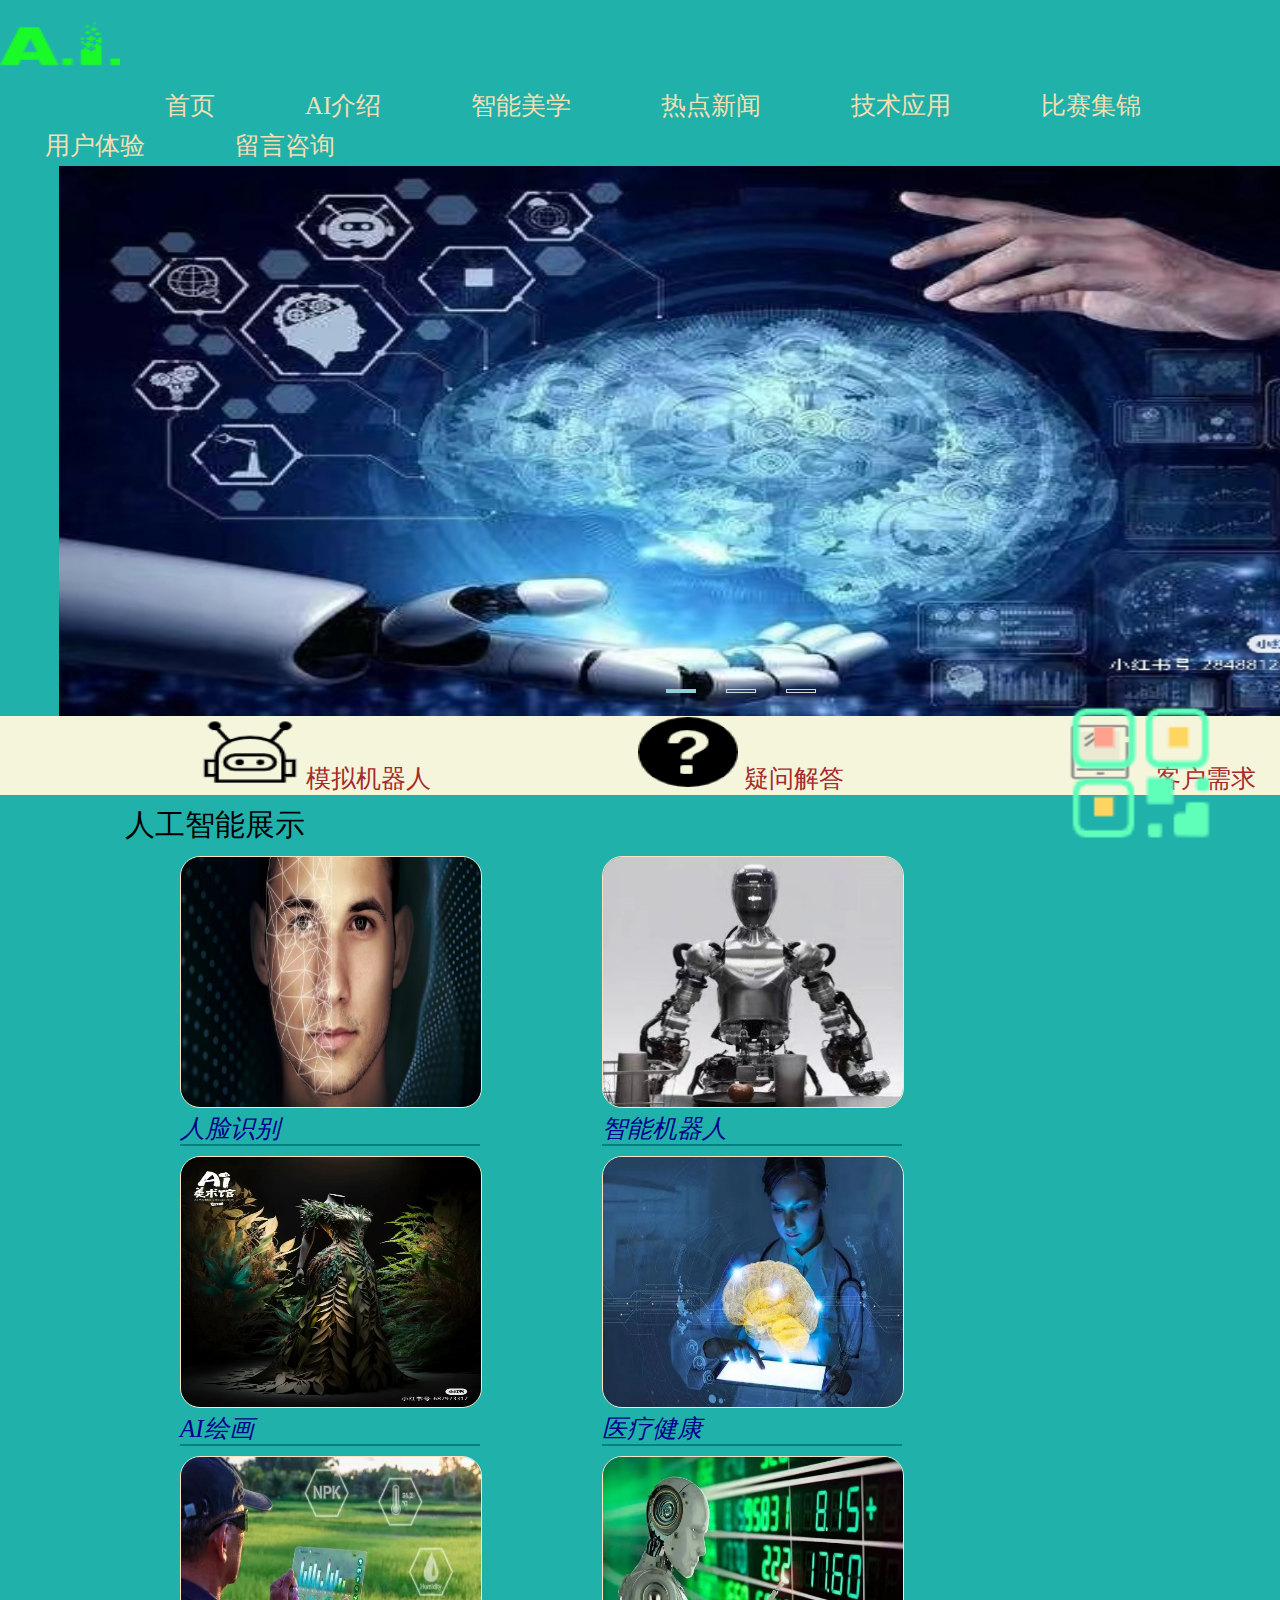
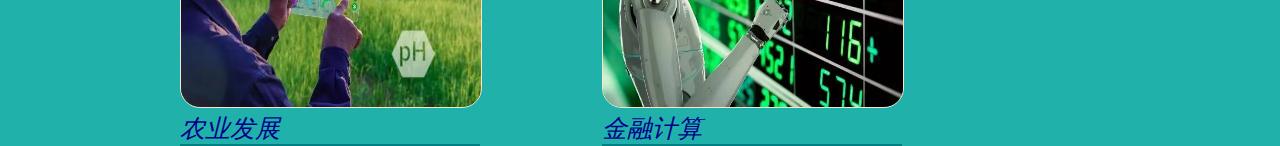
<file: 科技/js/index.html>
<!DOCTYPE html>
<html>
	<head>
		<meta charset="utf-8">
		<title>主页</title>
		<script type="text/javascript" src="index.js"></script>
		<link type="text/css" rel="stylesheet" href="../css/index.css"/>
		
	</head>
	<body>
		<div class="header">
			<div class="left">
				<img src="../img/shouye/AIlogo.png" width="120px" height="80px"/>
				
			</div>
			<div class="right">
				<a href="#">登录</a>|<a href="注册页面.html">注册</a>
			</div>
		</div>
	<div class="nav">
		<ul>
			<li><a href="#">首页</a></li>
			<li><a href="one.html">AI介绍</a></li>
			<li><a href="two.html">智能美学</a></li>
			<li><a href="three.html">热点新闻</a></li>
			<li><a href="four.html">技术应用</a></li>
			<li><a href="#">比赛集锦</a></li>
			<li><a href="#">用户体验</a></li>
			<li><a href="#">留言咨询</a></li>
			
		</ul>
	</div>
	<div class="banner">
		<ul class="banner_pic" id="banner_pic">
			<li class="current"><img class="one" src="../img/简介/大图2.jpg"</li>
			<li class="pic"><img class="one" src="../img/shouye/reng.jpg"</li>
			<li class="pic"><img class="one" src="../img/简介/科技2.jpg"</li>
		</ul>
		<ol id="button" >
			<li class="current"></li>
			<li class="but"></li>
			<li class="but"></li>
		</ol>
	</div>
	<div class="learn">
		<img src="../img/shouye/机器人.png" class="ban"/>			
		<span><a href="#">模拟机器人</a></span>
		<img src="../img/shouye/疑问.png" class="ban"/>
		<span><a href="#">疑问解答</a></span>
		<img src="../img/shouye/了解需求.png" class="ban"/>
		<span><a href="#">客户需求</a></span>
	</div>
	<div class="news_con">
			<li>人工智能展示</li>
		<div class="news_con">
			<img src="../img/简介/人脸识别.jpg"/>
			<p>人脸识别</p>
		</div>
		<div class="news_con">
			<img src="../img/ai新闻/新闻2.jpg"/>
			<p>智能机器人</p>
		</div>
		<div class="news_con">
			<img src="../img/AI美学/SHEJI4.jpg"/>
			<p>AI绘画</p>
		</div>
		<div class="news_con">
			<img src="../img/技术/77a045559e2093975f6e1c8a9506a59.jpg"/>
			<p>医疗健康</p>
		</div>
		<div class="news_con">
			<img src="../img/技术/e17efde1a7b79dcb311de69048963ec.jpg"/>
			<p>农业发展</p>
		</div>
		<div class="news_con">
			<img src="../img/技术/7bc190887198045989c17842879a867.jpg"/>
			<p>金融计算</p>
		</div>
	</div>
	<div id="footer">
		<p>AI版权所有2024苏ICP备000000号&nbsp;&nbsp;京公网安备000000000</p>
		</div>
	<div class="tree">
		<img src="../img/技术/二维码 (1).png" alt="" width="150px" height="150px"/>
	</div>
	</body>
</html>
</file>
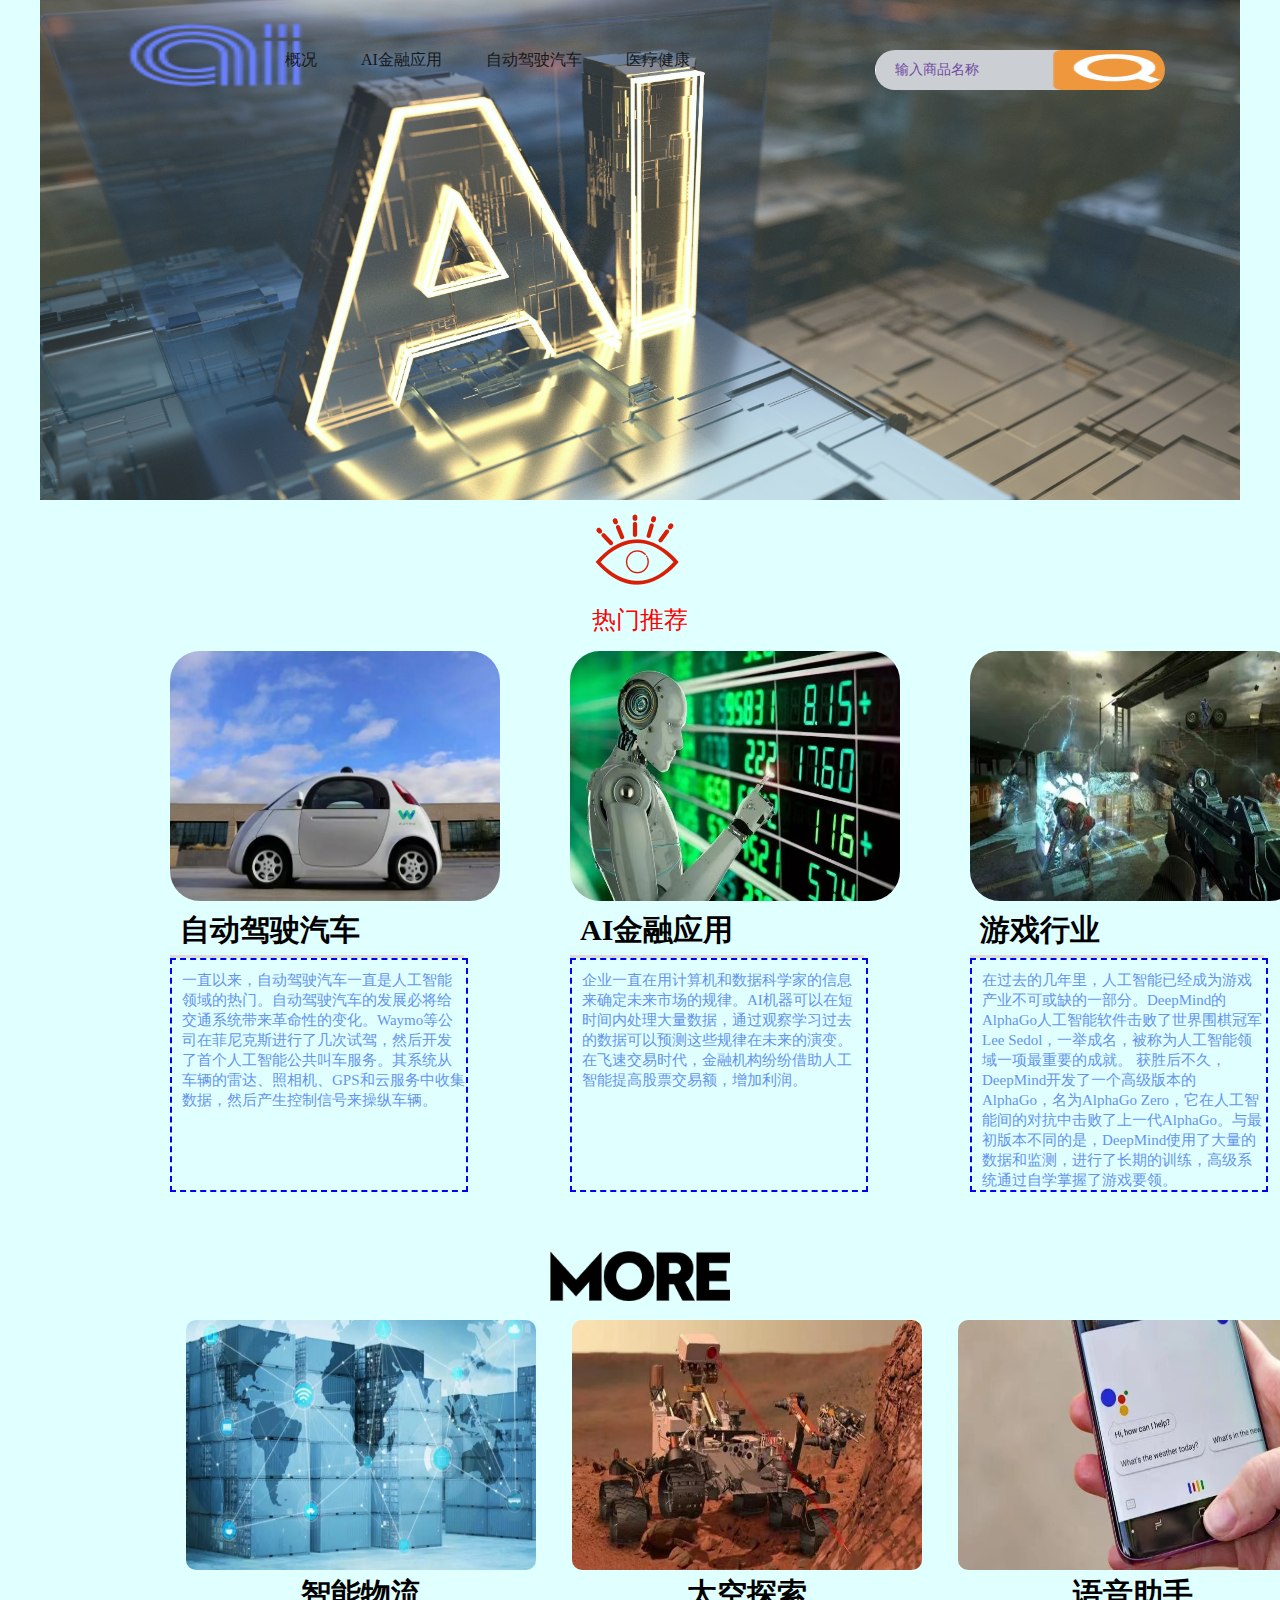
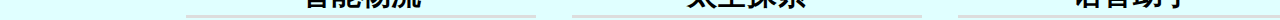
<file: 科技/js/four.html>
<!DOCTYPE html>
<html>
	<head>
		<meta charset="utf-8">
		<title></title>
		<link rel="stylesheet" type="text/css" href="../css/four.css"><link />
	</head>
	
	<body>
		<div id="bg">
			<div class="nav">
				<span class="margin_more">概况</span>
				<span>AI金融应用</span>
				<span>自动驾驶汽车</span>
				<span>医疗健康</span>
				<span class="search">输入商品名称</span>
			</div>
		</div>
		<div style="text-align: center;">
		<img src="../img/技术/热点-01.png" alt="" height="100px"/>
			<p align="center"><font size="5" color="red">热门推荐</font></p>
	</div>
		<div id="news">
			
			<div class="news_con">
				<img src="../img/技术/cb1f1b865bb12e776e5aacd2f9f5165.jpg" alt=""  class="img"/>
				<h2 class="one">自动驾驶汽车</h2>
				<p class="two">一直以来，自动驾驶汽车一直是人工智能领域的热门。自动驾驶汽车的发展必将给交通系统带来革命性的变化。Waymo等公司在菲尼克斯进行了几次试驾，然后开发了首个人工智能公共叫车服务。其系统从车辆的雷达、照相机、GPS和云服务中收集数据，然后产生控制信号来操纵车辆。
				</p>
				
			</div>
			<div class="news_con">
				<img src="../img/技术/7bc190887198045989c17842879a867.jpg" alt="" class="img"/>
				<h2 class="one">AI金融应用</h2>
				<p class="two">企业一直在用计算机和数据科学家的信息来确定未来市场的规律。AI机器可以在短时间内处理大量数据，通过观察学习过去的数据可以预测这些规律在未来的演变。
				在飞速交易时代，金融机构纷纷借助人工智能提高股票交易额，增加利润。
				</p>
				
			</div>
			<div class="news_con">
				<img src="../img/技术/6485d1ca2a39edc0a4d2bec66d73ba4.jpg" alt="" class="img"/>
				<h2 class="one">游戏行业</h2>
				<p class="two">在过去的几年里，人工智能已经成为游戏产业不可或缺的一部分。DeepMind的AlphaGo人工智能软件击败了世界围棋冠军Lee Sedol，一举成名，被称为人工智能领域一项最重要的成就。
			获胜后不久，DeepMind开发了一个高级版本的AlphaGo，名为AlphaGo Zero，它在人工智能间的对抗中击败了上一代AlphaGo。与最初版本不同的是，DeepMind使用了大量的数据和监测，进行了长期的训练，高级系统通过自学掌握了游戏要领。
				</p>
				
			</div>
		</div>
		<div style="text-align: center;">
				<img src="../img/技术/国际时尚_more.png" height="50px"/>
			</div>
		<div id="gengduo">
			<div class="pic">
				<img src="../img/简介/智能物流.jpg">
				<h2>智能物流</h2>
			</div>
			<div class="pic">	
				<img src="../img/技术/97cbc298b5b01d708294437c181da76.jpg" alt="" />
				<h2>太空探索</h2>
				</div>
			<div class="pic">
				<img src="../img/技术/d342ec6ca83035c8ad41f50bdb6a2be.jpg" alt="" />
				<h2>语音助手
				</h2>
				</div>
				
			</div>
		</div>
	</body>
</html>
</file>
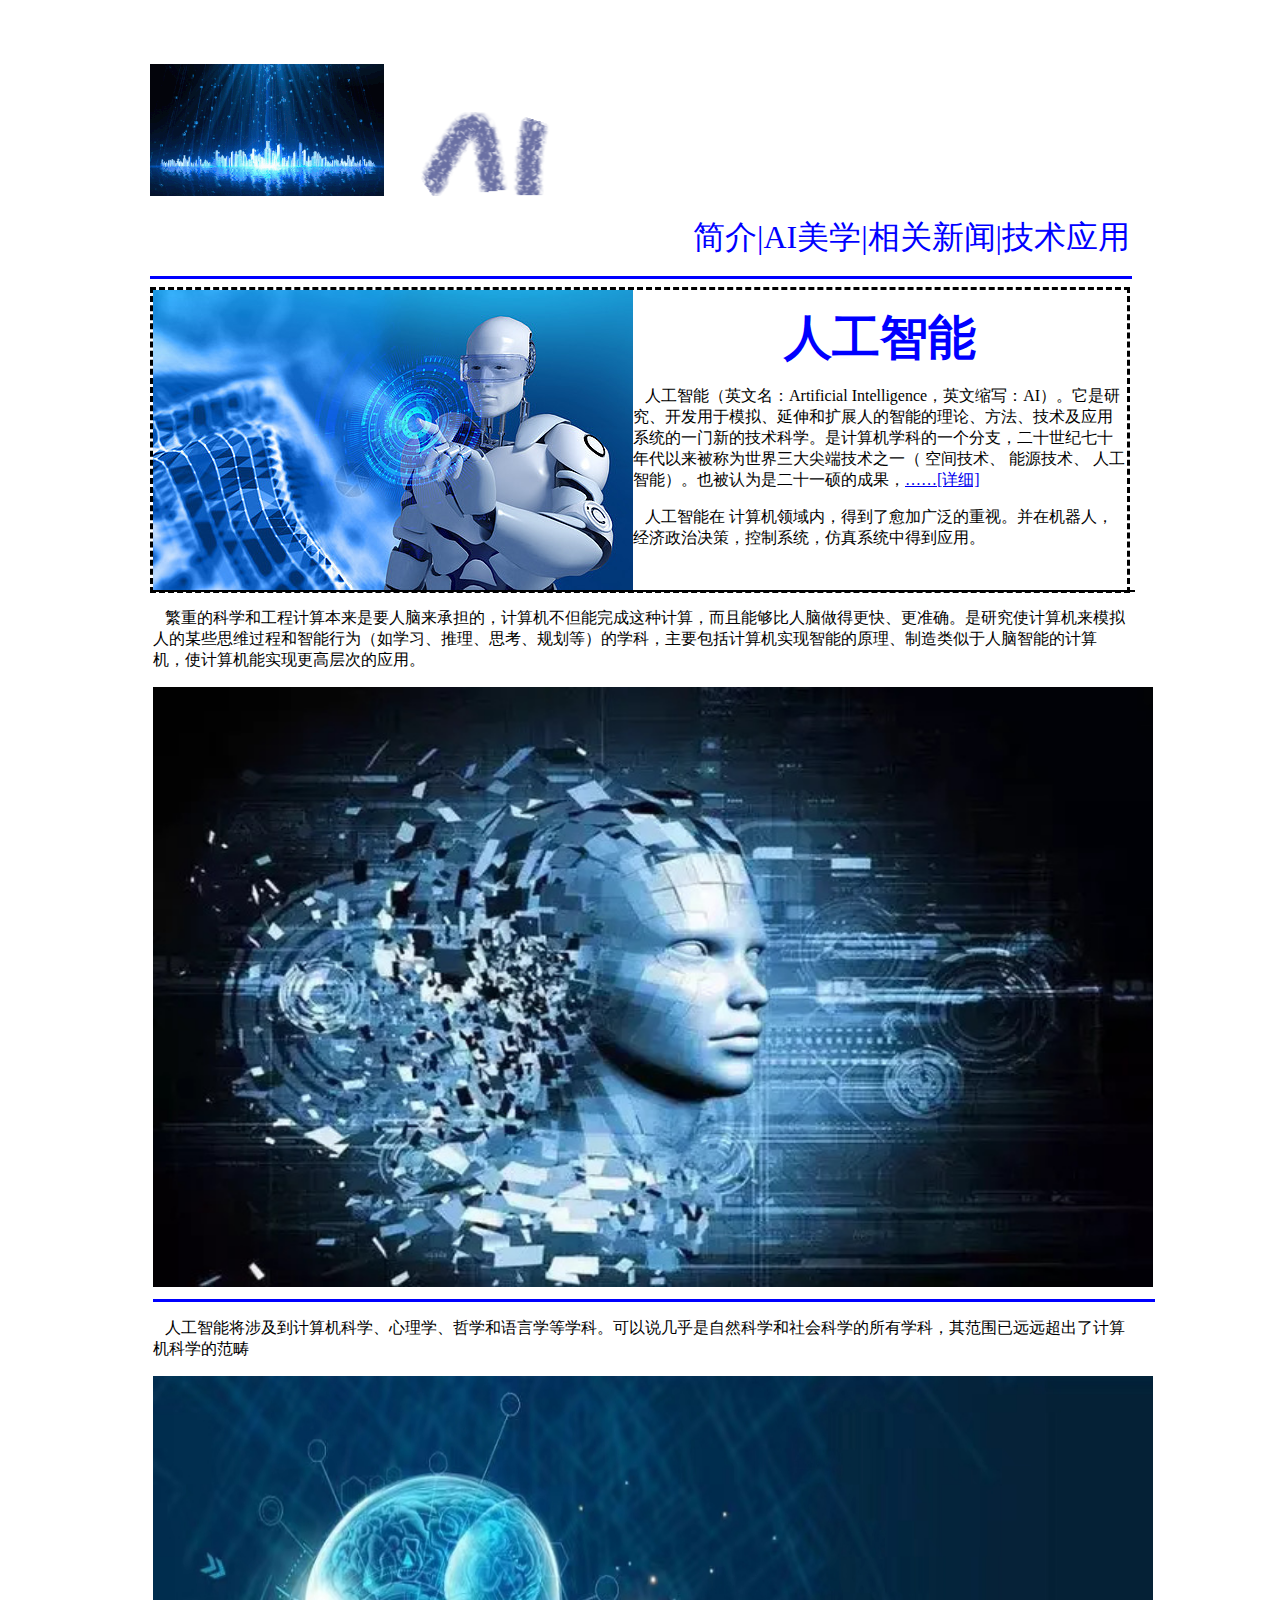
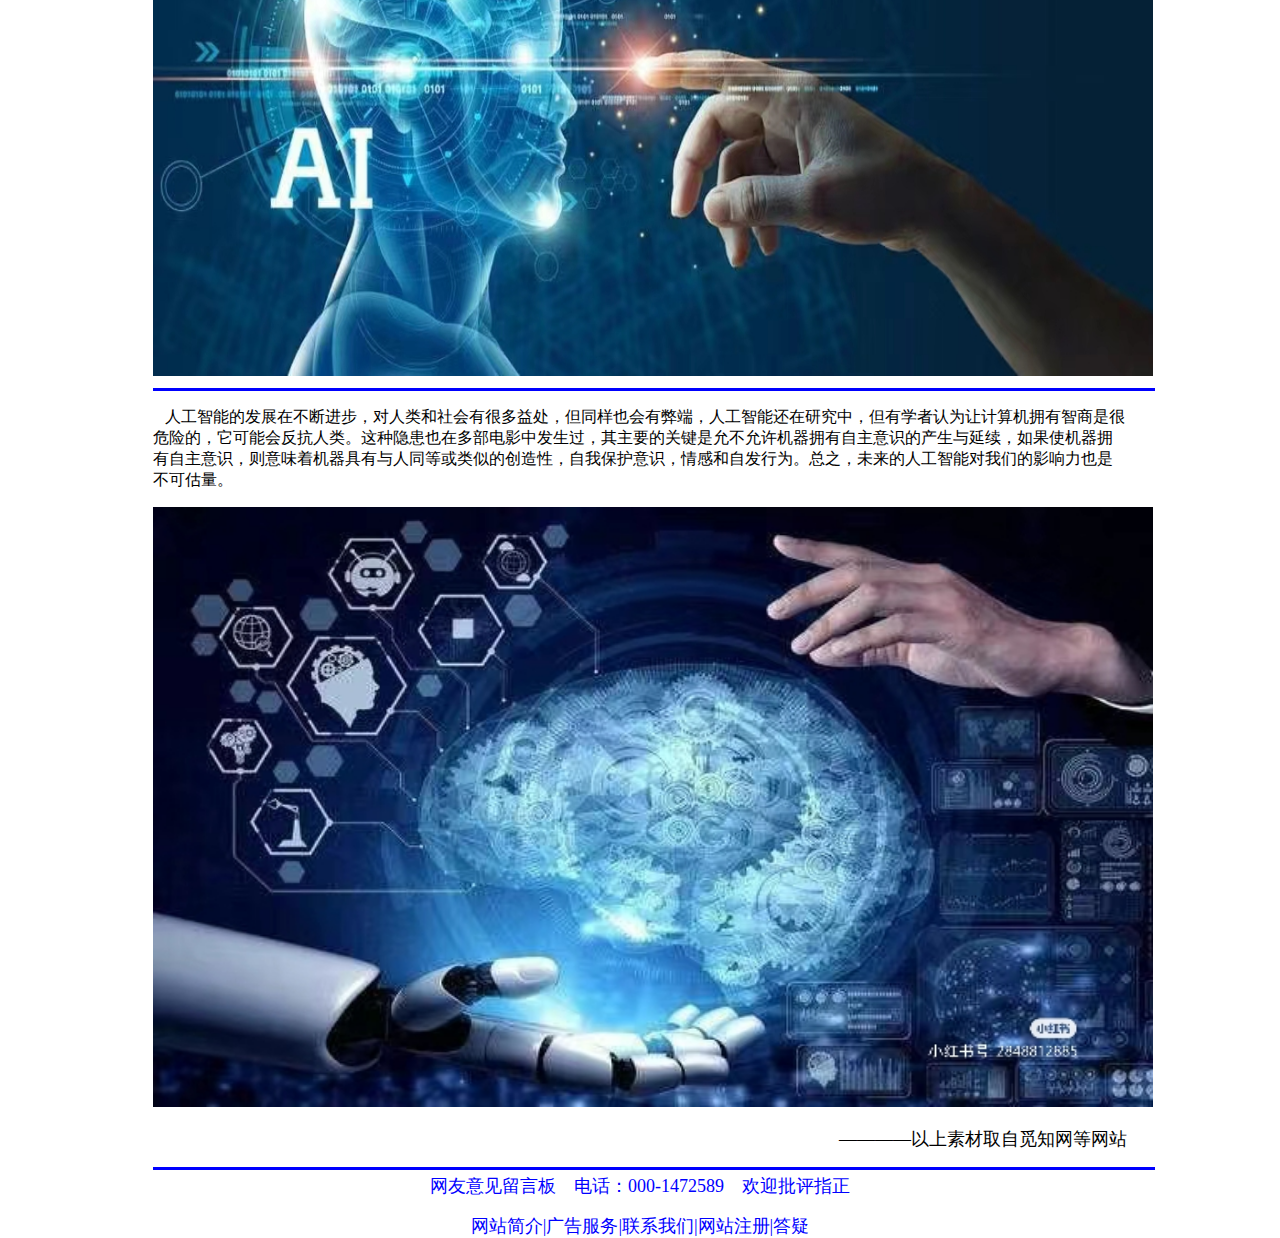
<file: 科技/js/one.html>
<!DOCTYPE html>
<html>
	<head>
		<meta charset="utf-8">
		<title>走进人工智能的世界</title>
		<link rel="stylesheet" type="text/css" href="../css/one.css" />
	</head>
	<body>

		<div style="width: 980px;margin: 0 auto">
			<div>
				<div style="height: 56px;"></div>
				<img src="../img/简介/科技3.gif" align=" left" />
				<img src="../img/简介/logo2.png" />
				<p align="right">
					<font face="华文仿宋" size="6" color="blue">简介|AI美学|相关新闻|技术应用</font>
				</p>
				<hr width="980px" size="3" color="blue" />
			</div>
			<!-- 简介 -->
			<div style="height: 300px;border:3px dashed black;" />
			<img src="../img/简介/科技2.jpg" alt="" align="left" />
			<div>
				<p align="center">
					<strong>
						<font size="7" face="华文仿宋" color="blue">人工智能</font>
					</strong>
				</p>

				<p>
					&nbsp;&nbsp;&nbsp;人工智能（英文名：Artificial
					Intelligence，英文缩写：AI）。它是研究、开发用于模拟、延伸和扩展人的智能的理论、方法、技术及应用系统的一门新的技术科学。是计算机学科的一个分支，二十世纪七十年代以来被称为世界三大尖端技术之一（
					空间技术、 能源技术、 人工智能）。也被认为是二十一硕的成果，<a href="###">……[详细]</a>
				</p>
				<p>
					&nbsp;&nbsp;&nbsp;人工智能在 计算机领域内，得到了愈加广泛的重视。并在机器人，经济政治决策，控制系统，仿真系统中得到应用。
				</p>
				<hr width="980px" size="2" color="black" />
				<div style="height: 2150px;">
					<p>&nbsp;&nbsp;&nbsp;繁重的科学和工程计算本来是要人脑来承担的，计算机不但能完成这种计算，而且能够比人脑做得更快、更准确。是研究使计算机来模拟人的某些思维过程和智能行为（如学习、推理、思考、规划等）的学科，主要包括计算机实现智能的原理、制造类似于人脑智能的计算机，使计算机能实现更高层次的应用。
					</p>
					<img src="../img/简介/科技4.jpg" alt="" width="1000px;" height="600px" />
					<hr width="1000px" size="3" color="blue" />
					<p>&nbsp;&nbsp;&nbsp;人工智能将涉及到计算机科学、心理学、哲学和语言学等学科。可以说几乎是自然科学和社会科学的所有学科，其范围已远远超出了计算机科学的范畴
					</p>
					<img src="../img/简介/大图1.jpg" width="1000px;" height="600px" />
					<hr width="1000px" size="3" color="blue" />
					<p>&nbsp;&nbsp;&nbsp;人工智能的发展在不断进步，对人类和社会有很多益处，但同样也会有弊端，人工智能还在研究中，但有学者认为让计算机拥有智商是很危险的，它可能会反抗人类。这种隐患也在多部电影中发生过，其主要的关键是允不允许机器拥有自主意识的产生与延续，如果使机器拥有自主意识，则意味着机器具有与人同等或类似的创造性，自我保护意识，情感和自发行为。总之，未来的人工智能对我们的影响力也是不可估量。
					</p>
					<img src="../img/简介/大图2.jpg" width="1000px;" height="600px" />
					<p align="right">
						<font size="4">————以上素材取自觅知网等网站</font>
					</p>
					<hr width="1000px" size="3" color="blue" />
				</div>

				<div style="text-align: center;">
					<p>
						<font color="blue" size="4">网友意见留言板&nbsp;&nbsp;&nbsp;<font color="blue" size="4">
								电话：000-1472589
							</font>
							&nbsp;&nbsp;&nbsp;欢迎批评指正</font>
					</p>
					<p>
						<font color="blue" size="4">网站简介|广告服务|联系我们|网站注册|答疑</font>
					</p>

				</div>
	</body>
</html>
</file>
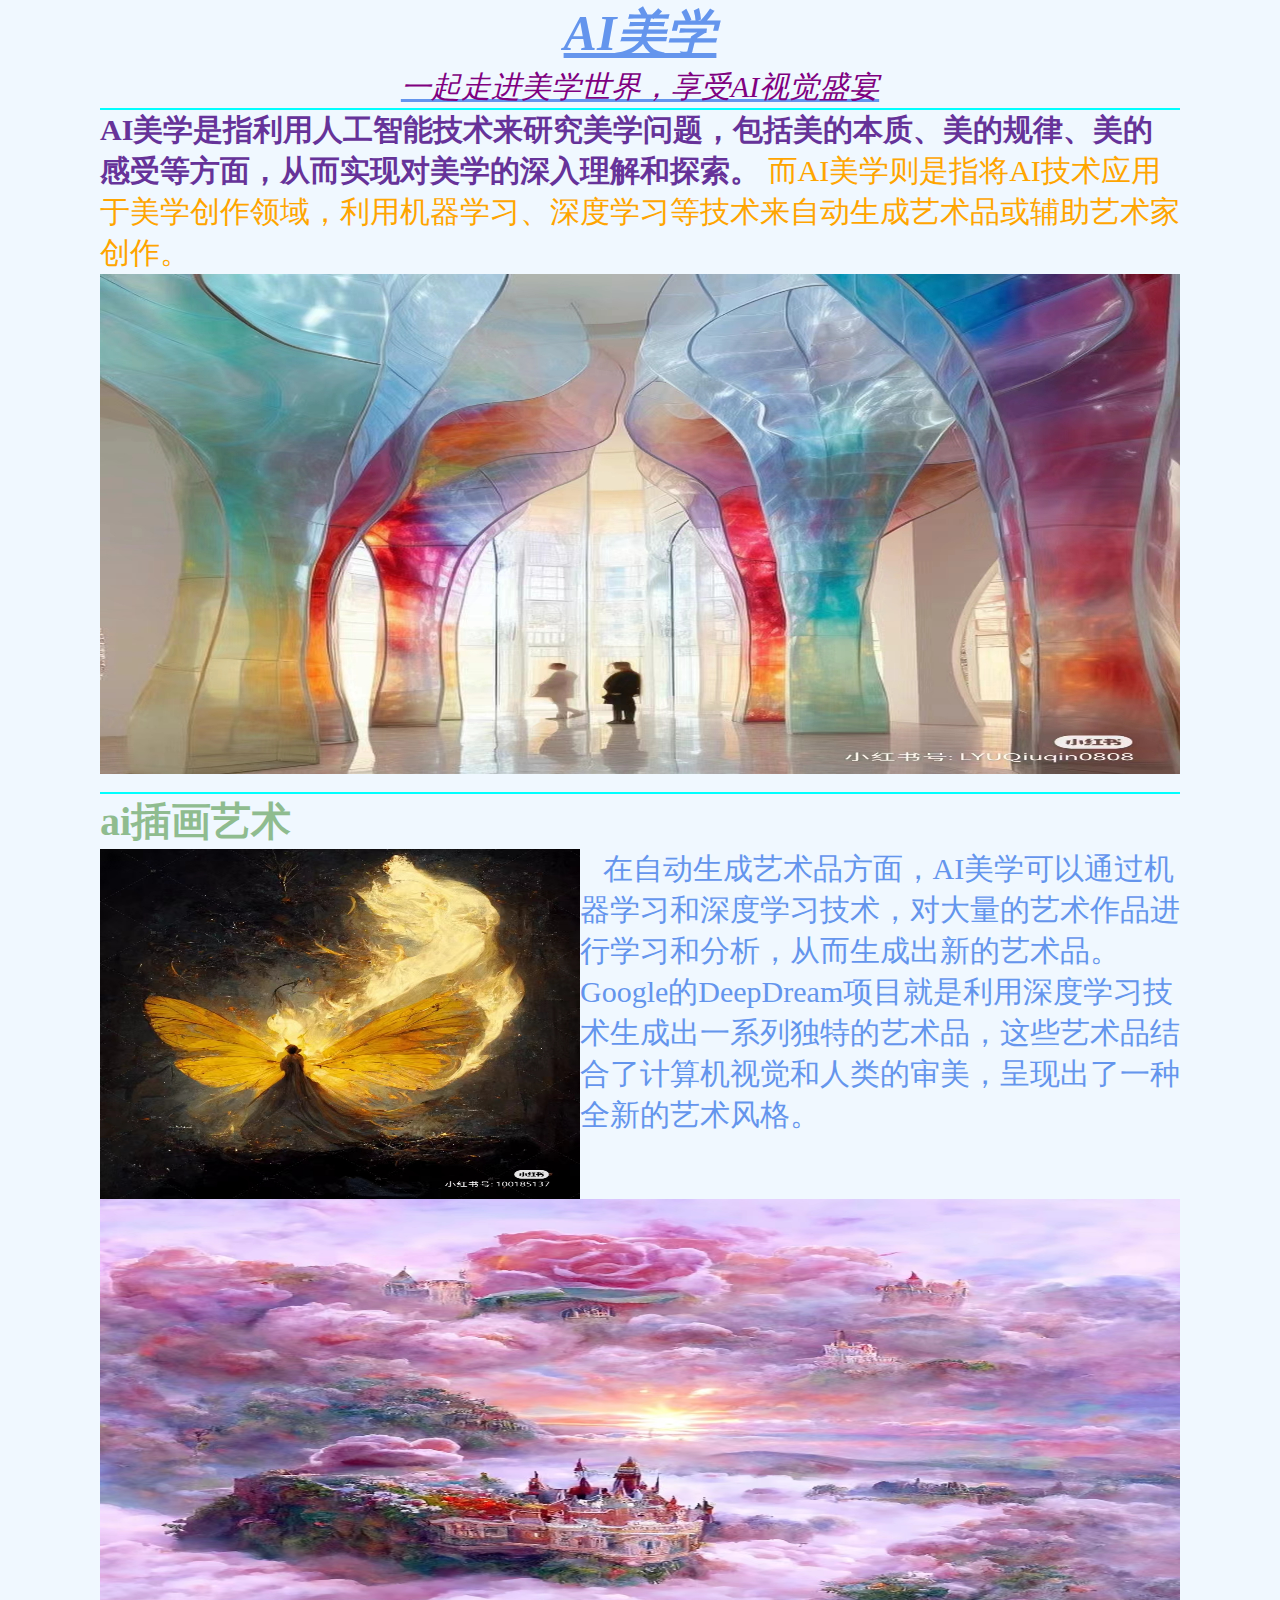
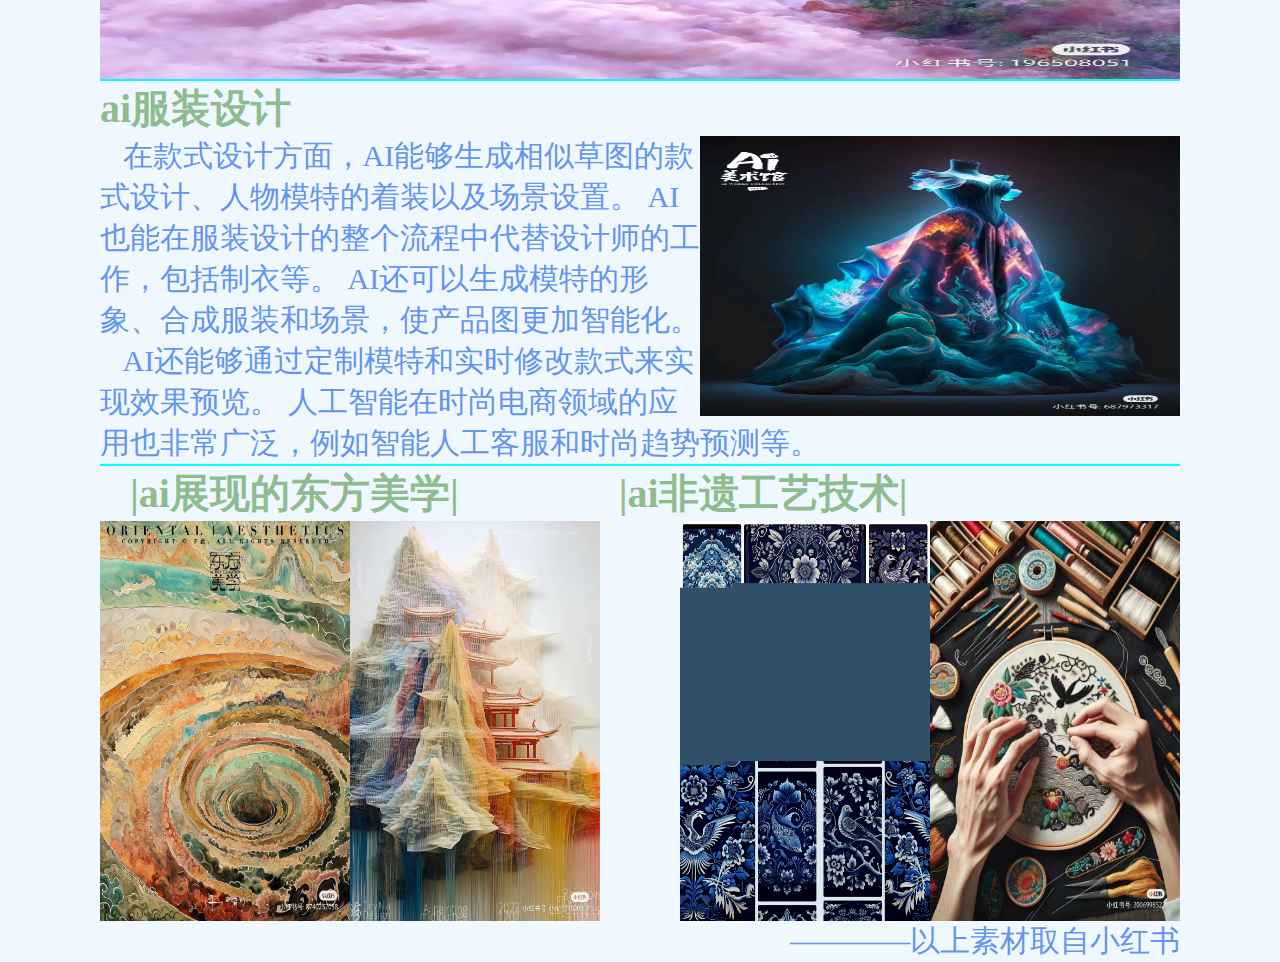
<file: 科技/js/two.html>
<!DOCTYPE html>
<html>
	<head>
		<meta charset="utf-8">
		<title>走进人工智能的世界——AI美学</title>
		<link rel="stylesheet" href="../css/ai.css" />
	</head>
	<body>
		
		<div id="main">
			<div class="biaoti">
				<h2>AI美学</h2>
				<p>一起走进美学世界，享受AI视觉盛宴</p>
				<hr color="aqua" />
			</div>
			<div class="jieshao">
				<p>
					<strong>AI美学是指利用人工智能技术来研究美学问题，包括美的本质、美的规律、美的感受等方面，从而实现对美学的深入理解和探索。</strong>
					而AI美学则是指将AI技术应用于美学创作领域，利用机器学习、深度学习等技术来自动生成艺术品或辅助艺术家创作。
				</p>
				<img src="../img/AI美学/AI9.jpg" alt="" align="center" width="1080px;" height="500px;" />
				<br /><br />
			</div>
			<div class="erbufen">
				<hr color="aqua" />
				<h3>ai插画艺术
				</h3>
				<img src="../img/AI美学/AI2.jpg" alt="" align="left" class="img" />
				<p>
					&nbsp;&nbsp;&nbsp;在自动生成艺术品方面，AI美学可以通过机器学习和深度学习技术，对大量的艺术作品进行学习和分析，从而生成出新的艺术品。
					Google的DeepDream项目就是利用深度学习技术生成出一系列独特的艺术品，这些艺术品结合了计算机视觉和人类的审美，呈现出了一种全新的艺术风格。
					<img src="../img/AI美学/AI6.jpg" alt="" align="center" width=" 1080px;" height="480px" />
				</p>
			</div>
			<div class="erbufen">
				<hr color="aqua" />
				<h3>
					ai服装设计
				</h3>
				<img src="../img/AI美学/SHEJI3.jpg" alt="" align="right" width="480px" height="280px" />
				<p>
					&nbsp;&nbsp;&nbsp;在款式设计方面，AI能够生成相似草图的款式设计、人物模特的着装以及场景设置。
					AI也能在服装设计的整个流程中代替设计师的工作，包括制衣等。
					AI还可以生成模特的形象、合成服装和场景，使产品图更加智能化。
					&nbsp;&nbsp;&nbsp;AI还能够通过定制模特和实时修改款式来实现效果预览。
					人工智能在时尚电商领域的应用也非常广泛，例如智能人工客服和时尚趋势预测等。
				</p>
				<div class="sanbufen">
					<hr color="aqua" />
					<h3>
						&nbsp;&nbsp;&nbsp;|ai展现的东方美学|&nbsp;&nbsp;&nbsp;&nbsp;&nbsp;
						&nbsp;&nbsp;&nbsp;&nbsp;&nbsp;&nbsp;&nbsp;&nbsp;&nbsp;&nbsp;|ai非遗工艺技术|
					</h3>
					<img src="../img/AI美学/AI4.jpg" / alt="" align="left" width="250" height="400">
					<img src="../img/AI美学/AI5.jpg" / alt="" align="left" width="250" height="400">
					<img src="../img/AI美学/非遗1.jpg" / alt="" align="right" width="250" height="400">
					<img src="../img/AI美学/非遗2.jpg" / alt="" align="right" width="250" height="400">
					<p>
						————以上素材取自小红书
					</p>
					
				</div>
			</div>
	</body>
</html>
</file>
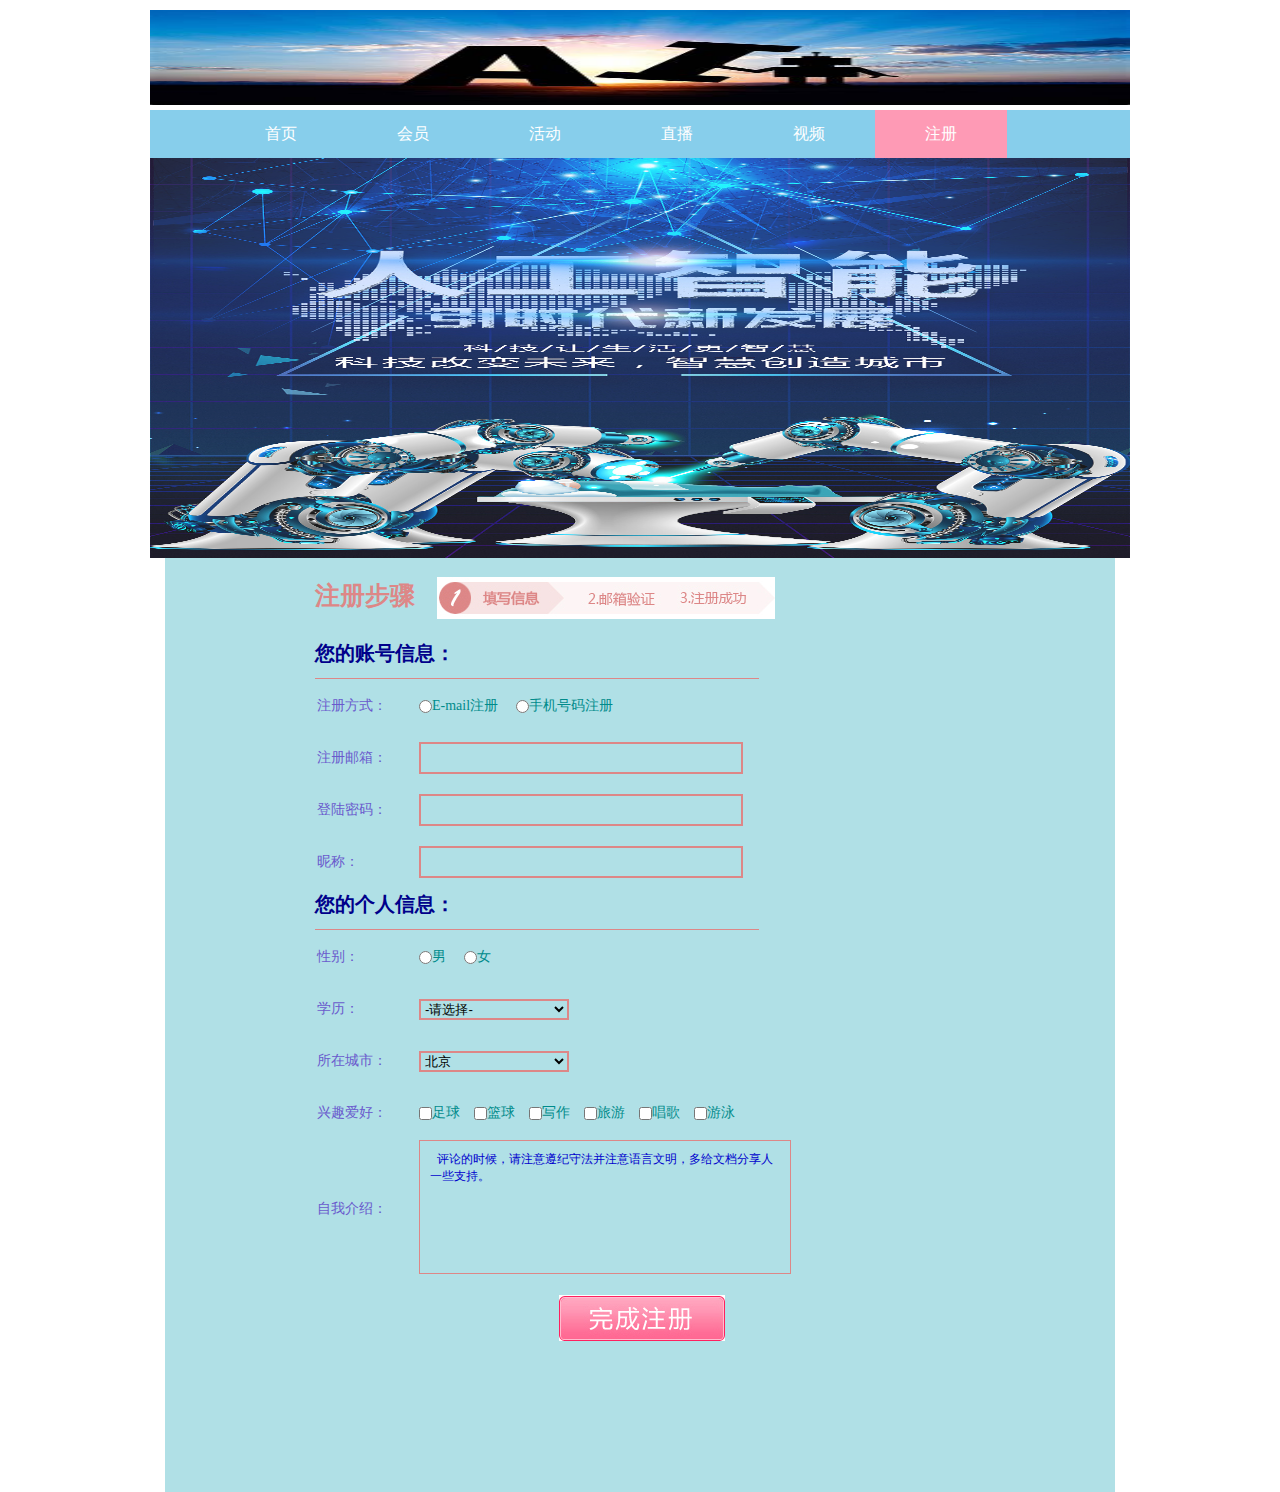
<file: 科技/js/注册页面.html>
<!DOCTYPE html>
<html>
	<head>
		<meta charset="utf-8">
		<title>注册页面</title>
		<link rel="stylesheet" type="text/css" href="../css/注册.css"/>
	</head>
	<body>
		<div id="head">
			<img src="../img/注册/OIP-C.jpg" width="980px" height="95px"/>
		</div>
		<div id="nav_bg">
			<ul class="nav">
				<li><a href="index.html">首页</a></li>
				<li><a href="#">会员</a></li>
				<li><a href="#">活动</a></li>
				<li><a href="#">直播</a></li>
				<li><a href="#">视频</a></li>
				<li><a href="#" class="bg">注册</a></li>
			</ul>
		</div>
		<div id="banner">
			<img src="../img/注册/标语.jpg" width="980px" height="400px"/>
		</div>
		<div id="content">
			<h2 class="step">注册步骤</h2>
			<form action="#" method="post" class="one">
				<h3>您的账号信息：</h3>
				<table class="content">
					<tr>
						<td class="left">注册方式：</td>
						<td>
							<label for="one"><input type="radio" name="sex" id="one" pattern="\w+([-+.]\w+)*@\w+([-.]\w+)*\.\w+([-.]\w+)*$" />E-mail注册</label>&nbsp;&nbsp;&nbsp;&nbsp;
							<label for="two"><input type="radio" name="sex" id="two" />手机号码注册</label>
						</td>
					</tr>
					<tr>
						<td class="left">注册邮箱：</td>
						<td><input type="text" class="right" /></td>
					</tr>
					<tr>
						<td class="left">登陆密码：</td>
						<td><input type="password" maxlength="8" class="right" pattern="^\d[a-zA-Z]\w{5,17}$" /></td>
					</tr>
					<tr>
						<td class="left">昵称：</td>
						<td><input type="password" class="right" /></td>
					</tr>
					
				</table>
				<h3>您的个人信息：</h3>
				<table class="content">
					<tr>
						<td class="left">性别：</td>
						<td>
							<label for="boy"><input type="radio" name="sex" id="boy" />男</label>&nbsp;&nbsp;&nbsp;&nbsp;
							<label for="girl"><input type="radio" name="sex" id="girl" />女</label>
						</td>
					</tr>
					<tr>
						<td class="left">学历：</td>
						<td>
							<select>
								<option>-请选择-</option>
								<option>中职/高中</option>
								<option>专科/本科</option>
								<option>硕士研究生</option>
								<option>博士研究生</option>
							</select>
						</td>
					</tr>
					<tr>
						<td class="left">所在城市：</td>
						<td>
							<select>
								<option>-请选择-</option>
								<option selected="selected">北京</option>
								<option>上海</option>
								<option>南京</option>
								<option>深圳</option>
							</select>
						</td>
					</tr>
					<tr>
						<td class="left">兴趣爱好：</td>
						<td>
							<input type="checkbox" />足球&nbsp;&nbsp;&nbsp;
							<input type="checkbox" />篮球&nbsp;&nbsp;&nbsp;
							<input type="checkbox" />写作&nbsp;&nbsp;&nbsp;
							<input type="checkbox" />旅游&nbsp;&nbsp;&nbsp;
							<input type="checkbox" />唱歌&nbsp;&nbsp;&nbsp;
							<input type="checkbox" />游泳
						</td>
					</tr>
					<tr>
						<td class="left">自我介绍：</td>
						<td>
							<textarea cols="60" rows="8"> 评论的时候，请注意遵纪守法并注意语言文明，多给文档分享人一些支持。</textarea>
						</td>
						
					</tr>
					<tr>
						<td colspan="2"><input type="button" class="btn" /></td>
					</tr>
				</table>
			</form>
		</div>
		<div id="footer"></div>
	</body>
</html>
</file>
<file: 科技/css/index.css>
*{
	margin: 0 ;
	padding: 0;
	border: 0;
	list-style: none;
}
body{
	
	font-family: "仿宋";
	font-size: 25px;
	background-color: lightseagreen;
	
	
}	
.header{
	width: 1400px;
	margin: 0 auto;
	padding-top: 1px;
}
.header .left{
	float: left;

}
.header .right{
	float: right;
	line-height: 90px;
}
.header a{
	color:blueviolet;
}
.header a:hover{
	color: aqua;
}
a{
	text-decoration: none;
	color: wheat;
}

.nav{
	margin: 0 auto;
	margin-top: 85px;
}
.nav li{
	float: left;
}

.nav li a{
	display: block;
	line-height: 40px;
	padding: 0 45px;
}
.nav li a:hover{
	background: blue;	
}
.banner{
	width:1455px; 
	height:550px; 
	position:relative; 
	overflow:hidden;
}
.one{
	width: 1355px;
	height: 550px;
	position:absolute; 
	left:70%; 
	top: 0; 
	margin-left:-960px;
}
.banner .banner_pic .pic{display:none;}
.banner .banner_pic .current{display:block;}
.banner ol{
	position:absolute; 
	left:50%; 
	top:95%;
	margin-left:-62px;
}
.banner ol .but{
	float:left; 
	width:28px; 
	height:2px; 
	border:1.5px solid #d6d6d6; 
	margin-right:30px;
}
.banner ol li{cursor:pointer;}
.banner ol .current{
	background:#90d1d5; 
	float:left; 
	width:28px; 
	height:2px; 
	border:1.5px solid #90d1d5; 
	margin-right:30px;
}
.learn{
	width: 1400px;
	margin: 0 auto;
	background-color: beige;
}
.learn .ban{
	width: 100px;
	height: 70px;
	margin-top: 1px;
	position: relative;
	padding-left: 200px;
}
.learn span a{
	color: brown;
}
.news_con{
	float: left;
	margin-left: 90px;
	margin-right: 30px;

	
}
.news_con li{
	padding-left: 35px;
	font-size: 30px;
	margin-top: 10px;
}
.news_con p{
	width: 300px;
	height: 30px;
	color: darkblue;
	font:italic 10px/30px  "隶书";
	font-size: 25px;
	border-bottom: 2px solid teal;
}
.news_con img{
	width: 300px;
	height: 250px;
	border: 1.5px solid bisque;
	border-radius: 20px ;
	margin-top: 10px;
}
#footer{
	width: 1400px;
	height: 700px;
	line-height: 100px;
	color: black;
	text-align: center;
	margin: 0 auto;
}

.tree{
	position: fixed;
	right: 5%;
	bottom: 5%;
	
}
</file>
<file: 科技/css/four.css>
*{
	margin: 0;
	padding: 0;
	outline: none;
	border: 0;
}
body{
	font-family: "微软雅黑";
	background: lightcyan;
	

}
/* 头部 */
#bg{
	width: 1200px;
	height: 500px;
	margin: 0 auto;
	background:url("../img/技术/大图.jpg") no-repeat;
	background-size: 1200px 600px;
	opacity: 0.9;
}
.nav{
	width: 900px;
	height: 60px;
	background: ;
	margin: 0 auto;
	padding: 50px 0 0 150px;
	background:url("../img/技术/ai logo (3).png") left no-repeat;
	background-size: 200px 100px;
}
.nav span{
	color: black
	font-size:100px;
	padding: 0 20px;
}
.nav .search{
	float: right;
	width: 250px;
	height: 40px;
	line-height: 40px;
	border-radius: 100px;
	color:rebeccapurple;
	font-size: 14px;
	background: #fff url("../img/技术/搜索框 (2).png") no-repeat 1px center;
	background-size: 300px 100px;
}
/* news */
#news{
	width: 1200px;
	height: 600px;
	margin: 5px 100px auto;
	padding-top: 10px;
}
.news_con{
	float:left;
	margin-left: 70px;
}
.news_con .img{
	border-radius: 30px;
	width:330px;
	height:250px;
	
}
.news_con .one{
	width: 284px;
	height: 50px;
	padding-left: 10px;
	line-height: 50px;
	font-family: "华文新魏";
	font-size: 30px;
	border-bottom: 3px solid #ddd;
}
.news_con .two{
	width: 284px;
	height: 220px;
	line-height: 20px;
	padding: 10px 0 0 10px;
	font-size: 15px;
	color: cornflowerblue;
	font-family: "细黑";
	border: 2px dashed blue;
}
#gengduo{
	width: 1200px;
	height: 300px;
	margin: 5px 150px auto;
	padding-top: 10px;
}
#gengduo .pic{
	float:left;
	margin-left: 36px;
}

#gengduo .pic img{
	width: 350px;
	height: 250px;
	border-radius: 10px;

	
}
#gengduo .pic h2{
	text-align: center;
	font-family: 华文新魏;
	font-size: 30px;
	border-bottom: 3px solid #ddd;
}
</file>
<file: 科技/css/one.css>
#bg{
	width: 1200px;
	height: 617px;
	background:url(../img/images/bg.png) no-repeat;
	margin: 0 auto;
}
</file>
<file: 科技/css/ai.css>
*{
	margin: 0;
	padding: 0;
}
#main{
	width: 1080px;
	margin: 0 auto;
	height: 600px;
}
body{
	background-color: aliceblue;
	font-family: "华文新魏";
}
.biaoti{
				text-align: center;
				color: cornflowerblue;
				font-size: 40px;
				font-style: italic;
				text-decoration: underline;
}
.biaoti h2{
	text-align: center;
	font-size: 50px;
}
.biaoti p{
	text-align="center";
	font-family="华文行楷";
	font-size: 30px;
	color: purple;
	text-decoration:none;
}
.img {
				text-align: center;
				width: 480px;
				height: 350px;
}
.jieshao p{
	font-family: "华文新魏";
	color: orange;
	font-size: 30px;
}
.jieshao strong{
	font-family: "华文新魏";
	color: rebeccapurple;
	font-size: 30px;
}
			
.erbufen h3{
	font-family: "华文行楷";
	color: darkseagreen;
	font-size: 40px;
}
.erbufen p{
	text-align: left;
	color: cornflowerblue;;
	font-size: 30px;
}
.sanbufen {	
	font-family: "华文行楷";
	color: darkseagreen;
	font-size: 40px;
}
.sanbufen h3{
	font-family: "华文行楷";
	color: darkseagreen;
	font-size: 40px;
}
.sanbufen p{
	text-align: right;
	
}
.aqua {
				width: 1080px;
				color: blue;
				font-size: 45px;	
}
</file>
<file: 科技/css/注册.css>
*{margin: 0 ;
padding: 0;
list-style: none;
outline: none;
border: 0;
background: none;
}
body{
	font-family: "微软雅黑";
	font-size: 14px;
}
a:link,a:visited{
	text-decoration: none;
	color: #fff;
	font-size: 16px;
}
#head{
	width: 980px;
	height: 100px;
	margin: 0 auto;
	padding-top: 10px;
}
#nav_bg{
	width: 980px;
	height: 48px;
	margin: 0 auto;
	background: skyblue;
}
.nav{
	width: 850px;
	margin: 0 auto;
}
.nav li{
	float: left;
}
a{
	display: inline-block;
	height: 48px;
	padding: 0 50px;
	line-height: 48px;
}
.bg{
	background:#FE9AB5;
}
a:hover{
	background: #FE9AB5;
}
#banner{
	width: 980px;
	height: 400px;
	margin: 0 auto;
	opacity: 0.9;
}
#content{
	width: 800px;
	height: 934px;
	background:powderblue;
	margin: 0 auto;
	padding-left: 150px;
}
.step{
	width: 460px;
	height: 80px;
	font-size: 25px;
	font-weight: 180px;
	color: #dd8787;
	background: url("../img/注册/step.jpg") center right no-repeat;
	line-height: 75px;
}
h3{
	width: 444px;
	height: 40px;
	color: darkblue;
	font-size: 20px;
	font-weight: 200px;
	line-height: 30px;
	border-bottom: 1.5px solid #dd8787;
}
td{
	height: 50px;
	color: darkcyan;
	font-weight: 300px;
}
.left{
	width: 100px;
	color: slateblue;
	font-weight: 300px;
}
.right{
	width: 320px;
	height: 28px;
	border: 2px solid #dd8787;
}
input{
	vertical-align: middle;
}
select{
	width: 150px;
	border: 2px solid #dd8787;
}
textarea{
	width: 350px;
	border: 1.5px solid #dd8787;
	resize: none;
	font-size: 12px;
	color: mediumblue;
	padding: 10px;
}
.btn{
	width: 408px;
	height: 76px;
	background: url("../img/注册/btn.jpg") right center no-repeat;
}
</file>
